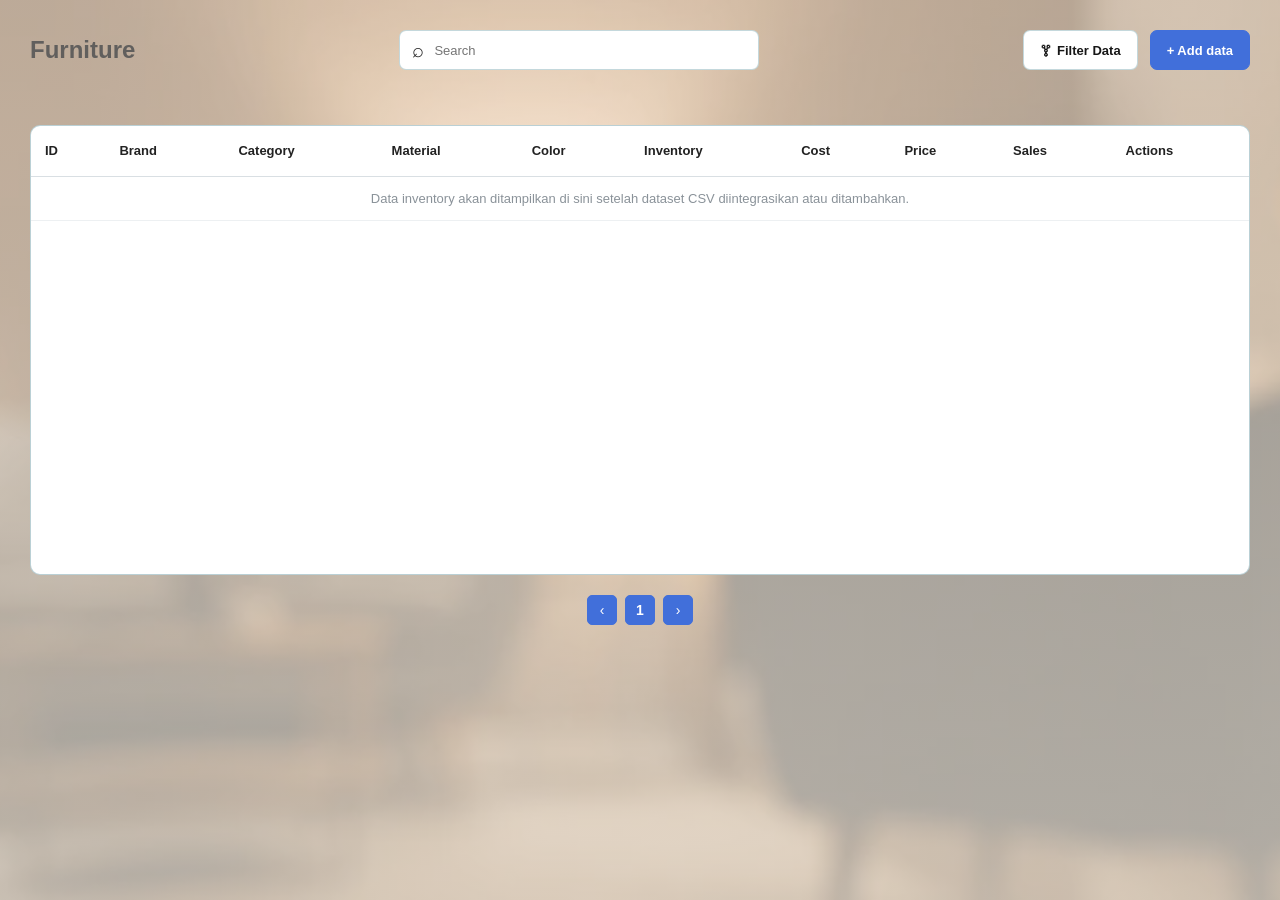
<file: index.html>
<!DOCTYPE html>
<html lang="en">
<head>
    <meta charset="UTF-8">
    <meta name="viewport" content="width=device-width, initial-scale=1.0">
    <title>DB Inventory Furniture</title>
    <link rel="stylesheet" href="style.css">
</head>
<body>
    <div class="page-wrapper">
        <div class="inventory-app">
            <main class="main-content">
                <header class="topbar">
                    <h2 class="section-title">Furniture</h2>
                    <div class="search-box">
                        <span class="search-icon">⌕</span>
                        <input type="search" id="searchInput" class="search-input" placeholder="Search">
                    </div>
                    <div class="topbar-actions">
                        <div class="filter-wrapper">
                            <button type="button" id="filterBtn" class="action-button">
                                <span>🝖 Filter Data</span>
                            </button>
                            <div id="filterMenu" class="filter-dropdown">
                            </div>
                        </div>
                        <a href="adddata.html" class="action-button primary-action">
                            <span>+ Add data</span>
                        </a>
                    </div>
                </header>
                <section class="table-section">
                    <div class="table-wrapper">
                        <table class="inventory-table">
                            <thead>
                                <tr>
                                    <th>ID</th>
                                    <th>Brand</th>
                                    <th>Category</th>
                                    <th>Material</th>
                                    <th>Color</th>
                                    <th>Inventory</th>
                                    <th>Cost</th>
                                    <th>Price</th>
                                    <th>Sales</th>
                                    <th>Actions</th>
                                </tr>
                            </thead>
                            <tbody id="tableBody">
                                <tr>
                                    <td colspan="10" class="empty-state">Data inventory akan ditampilkan di sini setelah dataset CSV diintegrasikan.</td>
                                </tr>
                            </tbody>
                        </table>
                    </div>
                </section>
                <div class="pagination" id="pagination">
                    <button class="page-button" id="prevPage" type="button" aria-label="Previous page">‹</button>
                    <div id="pageNumbers" class="page-numbers-container"></div>
                    <button class="page-button" id="nextPage" type="button" aria-label="Next page">›</button>
                </div>
            </main>
        </div>
    </div>
    <div id="editModal" class="modal-overlay">
        <div class="modal-card">
            <div class="modal-header">
                <h3>Edit Furniture Data</h3>
                <button type="button" id="closeEditModal" class="modal-close">×</button>
            </div>
            <form id="editDataForm" class="inventory-form">
                <div class="form-grid">
                    <div class="form-group">
                        <label for="editId">ID</label>
                        <input type="text" id="editId" required>
                    </div>
                    <div class="form-group">
                        <label for="editBrand">Brand</label>
                        <input type="text" id="editBrand" required>
                    </div>
                    <div class="form-group">
                        <label for="editCategory">Category</label>
                        <input type="text" id="editCategory" required>
                    </div>
                    <div class="form-group">
                        <label for="editMaterial">Material</label>
                        <input type="text" id="editMaterial" required>
                    </div>
                    <div class="form-group">
                        <label for="editColor">Color</label>
                        <input type="text" id="editColor" required>
                    </div>
                    <div class="form-group">
                        <label for="editInventory">Inventory</label>
                        <input type="number" id="editInventory" required>
                    </div>
                    <div class="form-group">
                        <label for="editCost">Cost</label>
                        <input type="number" step="any" id="editCost" required>
                    </div>
                    <div class="form-group">
                        <label for="editPrice">Price</label>
                        <input type="number" step="any" id="editPrice" required>
                    </div>
                    <div class="form-group">
                        <label for="editSales">Sales</label>
                        <input type="number" id="editSales" required>
                    </div>
                </div>
                <div class="form-actions">
                    <button type="button" id="cancelEditBtn" class="action-button">Cancel</button>
                    <button type="submit" class="action-button primary-action">Update Data</button>
                </div>
            </form>
        </div>
    </div>
    <script src="script.js"></script>
</body>
</html>
</file>
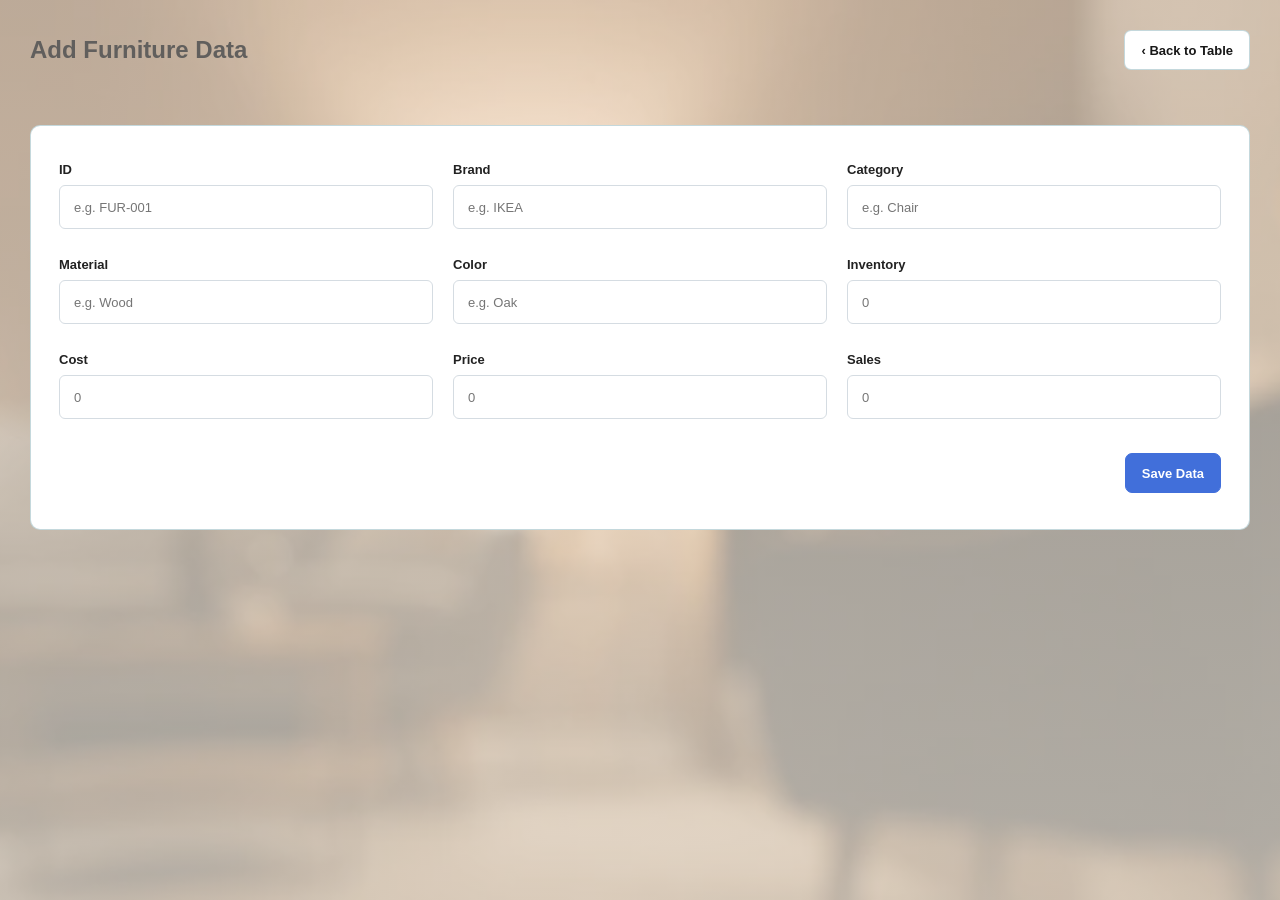
<file: adddata.html>
<!DOCTYPE html>
<html lang="en">
<head>
    <meta charset="UTF-8">
    <meta name="viewport" content="width=device-width, initial-scale=1.0">
    <title>Add Data - DB Inventory Furniture</title>
    <link rel="stylesheet" href="style.css">
</head>
<body>
    <div class="page-wrapper">
        <div class="inventory-app">
            <main class="main-content">
                <header class="topbar">
                    <h2 class="section-title">Add Furniture Data</h2>
                    <a href="index.html" class="action-button">‹ Back to Table</a>
                </header>
                <section class="form-section">
                    <form id="addDataForm" class="inventory-form">
                        <div class="form-grid">
                            <div class="form-group">
                                <label for="id">ID</label>
                                <input type="text" id="id" name="id" placeholder="e.g. FUR-001" required>
                            </div>
                            <div class="form-group">
                                <label for="brand">Brand</label>
                                <input type="text" id="brand" name="brand" placeholder="e.g. IKEA" required>
                            </div>
                            <div class="form-group">
                                <label for="category">Category</label>
                                <input type="text" id="category" name="category" placeholder="e.g. Chair" required>
                            </div>
                            <div class="form-group">
                                <label for="material">Material</label>
                                <input type="text" id="material" name="material" placeholder="e.g. Wood" required>
                            </div>
                            <div class="form-group">
                                <label for="color">Color</label>
                                <input type="text" id="color" name="color" placeholder="e.g. Oak" required>
                            </div>
                            <div class="form-group">
                                <label for="inventory">Inventory</label>
                                <input type="number" id="inventory" name="inventory" placeholder="0" required>
                            </div>
                            <div class="form-group">
                                <label for="cost">Cost</label>
                                <input type="number" id="cost" name="cost" placeholder="0" required>
                            </div>
                            <div class="form-group">
                                <label for="price">Price</label>
                                <input type="number" id="price" name="price" placeholder="0" required>
                            </div>
                            <div class="form-group">
                                <label for="sales">Sales</label>
                                <input type="number" id="sales" name="sales" placeholder="0" required>
                            </div>
                        </div>
                        <div class="form-actions">
                            <button type="submit" class="action-button primary-action">Save Data</button>
                        </div>
                    </form>
                </section>
            </main>
        </div>
    </div>
    <script src="script.js"></script>
</body>
</html>
</file>
<file: style.css>
*{
    box-sizing: border-box;
}
html, body{
    width: 100%;
    min-height: 100%;
    margin: 0;
    padding: 0;
}
body{
    width: 100%;
    background: rgb(225, 241, 244);
    font-family: 'Trebuchet MS', 'Lucida Sans Unicode', 'Lucida Grande', 'Lucida Sans', Arial, sans-serif;
    color: rgb(23, 23, 23);
    overflow-x: hidden;
}
button,
input,
select,
textarea{
    font-family: inherit;
}
.page-wrapper{
    width: 100%;
    min-height: 100vh;
    margin: 0;
    padding: 0;
}
.page-title{
    margin: 0 0 10px;
    color: rgb(184, 184, 184);
    font-size: 18px;
    font-weight: 400;
}
.inventory-app{
    display: flex;
    min-height: 100vh;
    background-color: rgb(225, 241, 244);
    background-image:
        linear-gradient(
            rgba(239, 234, 224, 0.62),
            rgba(239, 234, 224, 0.72)
        ),
        url("night-room.webp");
    background-size: cover;
    background-position: center calc(60%);
    background-repeat: no-repeat;
    background-attachment: fixed;
    overflow: visible;
}
.main-content{
    display: flex;
    flex: 1;
    min-width: 0;
    flex-direction: column;
    padding: 30px;
    overflow: visible;
}
.topbar{
    display: flex;
    align-items: center;
    justify-content: space-between;
    gap: 20px;
    margin-bottom: 45px;
}
.section-title{
    margin: 0;
    color: rgb(97, 95, 93);
    font-size: 24px;
    font-weight: 900;
}
.search-box{
    display: flex;
    align-items: center;
    width: 360px;
    height: 40px;
    padding: 0 12px;
    background: rgb(255, 255, 255);
    border: 1px solid rgba(74, 133, 145, 0.32);
    border-radius: 7px;
    transition: border-color 0.25s ease, background-color 0.25s ease;
}
.search-box:hover,
.search-box:focus-within{
    border-color: rgb(65, 139, 153);
}
.search-icon{
    margin-right: 8px;
    font-size: 20px;
    color: rgb(34, 34, 34);
}
.search-input{
    width: 100%;
    border: 0;
    outline: 0;
    background: transparent;
    font-size: 13px;
}
.topbar-actions{
    display: flex;
    align-items: center;
    gap: 12px;
}
.action-button{
    display: inline-flex;
    align-items: center;
    height: 40px;
    padding: 0 16px;
    background: rgb(255, 255, 255);
    border: 1px solid rgba(74, 133, 145, 0.32);
    border-radius: 7px;
    color: rgb(23, 23, 23);
    font-size: 13px;
    font-weight: 700;
    text-decoration: none;
    cursor: pointer;
    transition: border-color 0.25s ease, background-color 0.25s ease, color 0.25s ease, transform 0.25s ease;
}
.action-button:hover{
    border-color: rgb(65, 139, 153);
    transform: translateY(-1px);
}
.primary-action{
    background: rgb(65, 111, 218);
    border-color: rgb(65, 111, 218);
    color: rgb(255, 255, 255);
}
.primary-action:hover{
    background: rgb(53, 96, 198);
    border-color: rgb(53, 96, 198);
}
.filter-wrapper{
    position: relative;
}
.filter-dropdown{
    display: none;
    position: absolute;
    top: 46px;
    right: 0;
    width: 180px;
    background: rgb(255, 255, 255);
    border: 1px solid rgba(74, 133, 145, 0.32);
    border-radius: 8px;
    z-index: 100;
    padding: 6px 0;
    transition: border-color 0.25s ease, background-color 0.25s ease;
}
.filter-dropdown.show{
    display: block;
}
.filter-item{
    position: relative;
    display: flex;
    justify-content: space-between;
    align-items: center;
    padding: 10px 14px;
    font-size: 13px;
    cursor: pointer;
    transition: background-color 0.2s ease;
}
.filter-item:hover{
    background: rgb(225, 241, 244);
}
.filter-submenu{
    display: none;
    position: absolute;
    top: 0;
    right: 100%;
    left: auto;
    margin-right: 6px;
    min-width: 160px;
    max-height: 250px;
    overflow-y: auto;
    background: rgb(255, 255, 255);
    border: 1px solid rgba(74, 133, 145, 0.32);
    border-radius: 8px;
    padding: 6px 0;
    z-index: 150;
    transition: border-color 0.25s ease, background-color 0.25s ease;
}
.filter-item:hover .filter-submenu{
    display: block;
}
.submenu-option{
    padding: 8px 14px;
    font-size: 13px;
    cursor: pointer;
    transition: background-color 0.2s ease;
}
.submenu-option:hover{
    background: rgb(214, 232, 245);
}
.filter-reset{
    border-top: 1px solid rgb(237, 240, 242);
    color: rgb(200, 40, 40);
    font-weight: 700;
}
.filter-condition-box{
    display: flex;
    flex-direction: column;
    gap: 8px;
    padding: 10px 12px;
    min-width: 190px;
    background: rgb(255, 255, 255);
    border: 1px solid rgba(74, 133, 145, 0.28);
    border-radius: 8px;
}
.filter-condition-box select,
.filter-condition-box input{
    width: 100%;
    height: 34px;
    padding: 0 8px;
    border: 1px solid rgb(213, 220, 226);
    border-radius: 5px;
    font-size: 13px;
    outline: none;
}
.filter-apply-btn{
    height: 34px;
    border: 1px solid rgb(65, 111, 218);
    border-radius: 5px;
    background: rgb(65, 111, 218);
    color: rgb(255, 255, 255);
    font-size: 13px;
    font-weight: 700;
    cursor: pointer;
    transition: background-color 0.25s ease, border-color 0.25s ease;
}
.filter-apply-btn:hover{
    background: rgb(53, 96, 198);
    border-color: rgb(53, 96, 198);
}
.form-section{
    width: 100%;
    margin-top: 10px;
    padding: 36px 28px;
    background: rgb(255, 255, 255);
    border: 1px solid rgba(74, 133, 145, 0.32);
    border-radius: 10px;
    transition: border-color 0.25s ease, background-color 0.25s ease;
}
.form-section:hover{
    border-color: rgba(65, 139, 153, 0.65);
}
.form-grid{
    display: grid;
    grid-template-columns: repeat(3, 1fr);
    column-gap: 20px;
    row-gap: 28px;
}
.form-group{
    display: flex;
    flex-direction: column;
    gap: 8px;
}
.form-group label{
    font-size: 13px;
    font-weight: 700;
    color: rgb(34, 34, 34);
}
.form-group input{
    height: 44px;
    padding: 0 14px;
    border: 1px solid rgb(213, 220, 226);
    border-radius: 6px;
    font-size: 13px;
    outline: none;
    transition: border-color 0.25s ease, background-color 0.25s ease;
}
.form-group input:focus{
    border-color: rgb(65, 111, 218);
}
.form-actions{
    margin-top: 34px;
    display: flex;
    justify-content: flex-end;
    gap: 10px;
}
.table-section{
    width: 100%;
    margin-top: 10px;
    min-height: 450px;
    background: rgb(255, 255, 255);
    border: 1px solid rgba(74, 133, 145, 0.38);
    border-radius: 10px;
    overflow: hidden;
    transition: border-color 0.25s ease, background-color 0.25s ease;
}
.table-section:hover{
    border-color: rgba(65, 139, 153, 0.68);
}
.table-wrapper{
    width: 100%;
    overflow-x: auto;
}
.inventory-table{
    width: 100%;
    min-width: 800px;
    border-collapse: collapse;
    text-align: left;
}
.inventory-table th{
    height: 50px;
    padding: 0 14px;
    border-bottom: 1px solid rgb(217, 223, 227);
    color: rgb(34, 34, 34);
    font-size: 13px;
    font-weight: 700;
    white-space: nowrap;
}
.inventory-table td{
    height: 44px;
    padding: 0 14px;
    border-bottom: 1px solid rgb(237, 240, 242);
    font-size: 13px;
    white-space: nowrap;
}
.empty-state{
    height: 360px;
    color: rgb(138, 146, 153);
    text-align: center;
    white-space: normal;
}
.action-cell{
    position: relative;
}
.more-btn{
    display: inline-flex;
    align-items: center;
    justify-content: center;
    width: 32px;
    height: 28px;
    border: 0;
    border-radius: 5px;
    background: transparent;
    color: rgb(23, 23, 23);
    font-size: 16px;
    font-weight: 700;
    letter-spacing: 1px;
    cursor: pointer;
    transition: background-color 0.2s ease;
}
.more-btn:hover{
    background: rgb(225, 241, 244);
}
.row-action-menu{
    display: none;
    position: fixed;
    min-width: 130px;
    background: rgb(255, 255, 255);
    border: 1px solid rgba(74, 133, 145, 0.32);
    border-radius: 8px;
    z-index: 999;
    overflow: hidden;
    transition: border-color 0.25s ease, background-color 0.25s ease;
}
.row-action-menu.show{
    display: block;
}
.row-action-item{
    display: flex;
    align-items: center;
    gap: 8px;
    width: 100%;
    padding: 10px 14px;
    border: 0;
    border-bottom: 1px solid rgb(237, 240, 242);
    background: rgb(255, 255, 255);
    color: rgb(23, 23, 23);
    font-size: 13px;
    text-align: left;
    cursor: pointer;
    transition: background-color 0.2s ease;
}
.row-action-item:last-child{
    border-bottom: 0;
}
.row-action-item:hover{
    background: rgb(225, 241, 244);
}
.row-action-item.delete-item{
    color: rgb(200, 40, 40);
}
.modal-overlay{
    display: none;
    position: fixed;
    inset: 0;
    background: rgba(0, 0, 0, 0.45);
    align-items: center;
    justify-content: center;
    padding: 20px;
    z-index: 300;
}
.modal-overlay.show{
    display: flex;
}
.modal-card{
    width: 100%;
    max-width: 760px;
    padding: 24px 28px;
    background: rgb(255, 255, 255);
    border: 1px solid rgba(74, 133, 145, 0.38);
    border-radius: 10px;
    transition: border-color 0.25s ease, background-color 0.25s ease;
}
.modal-header{
    display: flex;
    align-items: center;
    justify-content: space-between;
    margin-bottom: 20px;
}
.modal-header h3{
    margin: 0;
    color: rgb(23, 16, 77);
    font-size: 18px;
}
.modal-close{
    border: 0;
    background: transparent;
    font-size: 22px;
    line-height: 1;
    cursor: pointer;
    color: rgb(80, 80, 80);
    transition: color 0.2s ease;
}
.modal-close:hover{
    color: rgb(65, 111, 218);
}
.pagination{
    display: flex;
    align-items: center;
    justify-content: center;
    gap: 8px;
    margin-top: 20px;
}
.page-numbers-container{
    display: flex;
    gap: 6px;
}
.page-button,
.page-number{
    display: flex;
    width: 30px;
    height: 30px;
    align-items: center;
    justify-content: center;
    border: 1px solid rgb(65, 111, 218);
    border-radius: 5px;
    background: rgb(65, 111, 218);
    color: rgb(255, 255, 255);
    font-size: 14px;
    transition: background-color 0.2s ease, border-color 0.2s ease, color 0.2s ease;
}
.page-number{
    background: rgb(214, 232, 245);
    border-color: rgb(214, 232, 245);
    color: rgb(29, 49, 84);
    cursor: pointer;
}
.page-number.active{
    background: rgb(65, 111, 218);
    border-color: rgb(65, 111, 218);
    color: rgb(255, 255, 255);
    font-weight: 700;
}
.page-button{
    cursor: pointer;
}
.page-button:hover,
.page-number:hover{
    border-color: rgb(53, 96, 198);
    background: rgb(53, 96, 198);
    color: rgb(255, 255, 255);
}

@media(max-width: 540px){
    .page-wrapper{
        padding: 15px;
    }
    .inventory-app{
        min-height: 500px;
        background-attachment: scroll;
    }
    .main-content{
        padding: 15px;
    }
    .topbar{
        align-items: flex-start;
        flex-direction: column;
    }
    .search-box{
        width: 100%;
    }
    .table-section{
        min-height: 350px;
    }
    .form-grid{
        grid-template-columns: 1fr;
    }
    .form-section{
        padding: 24px 18px;
    }
    .modal-card{
        padding: 20px 18px;
    }
}
</file>
